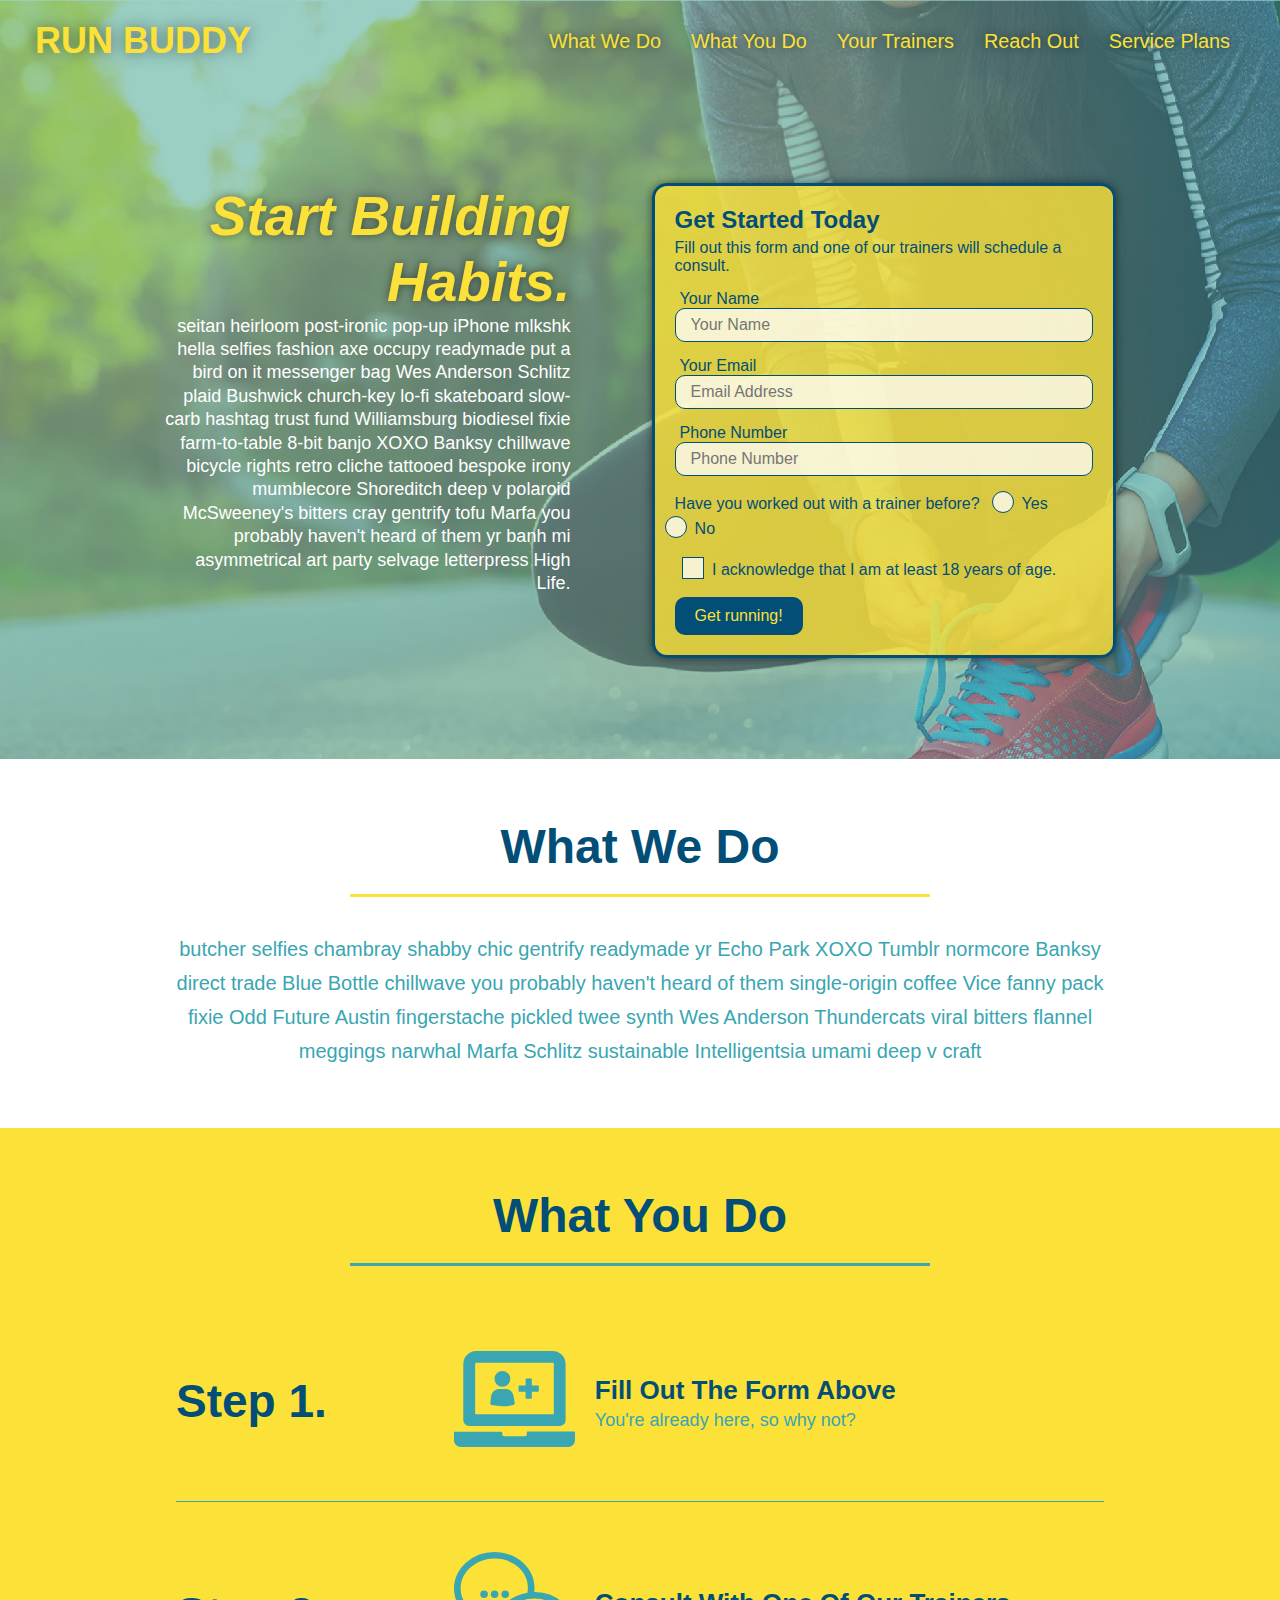
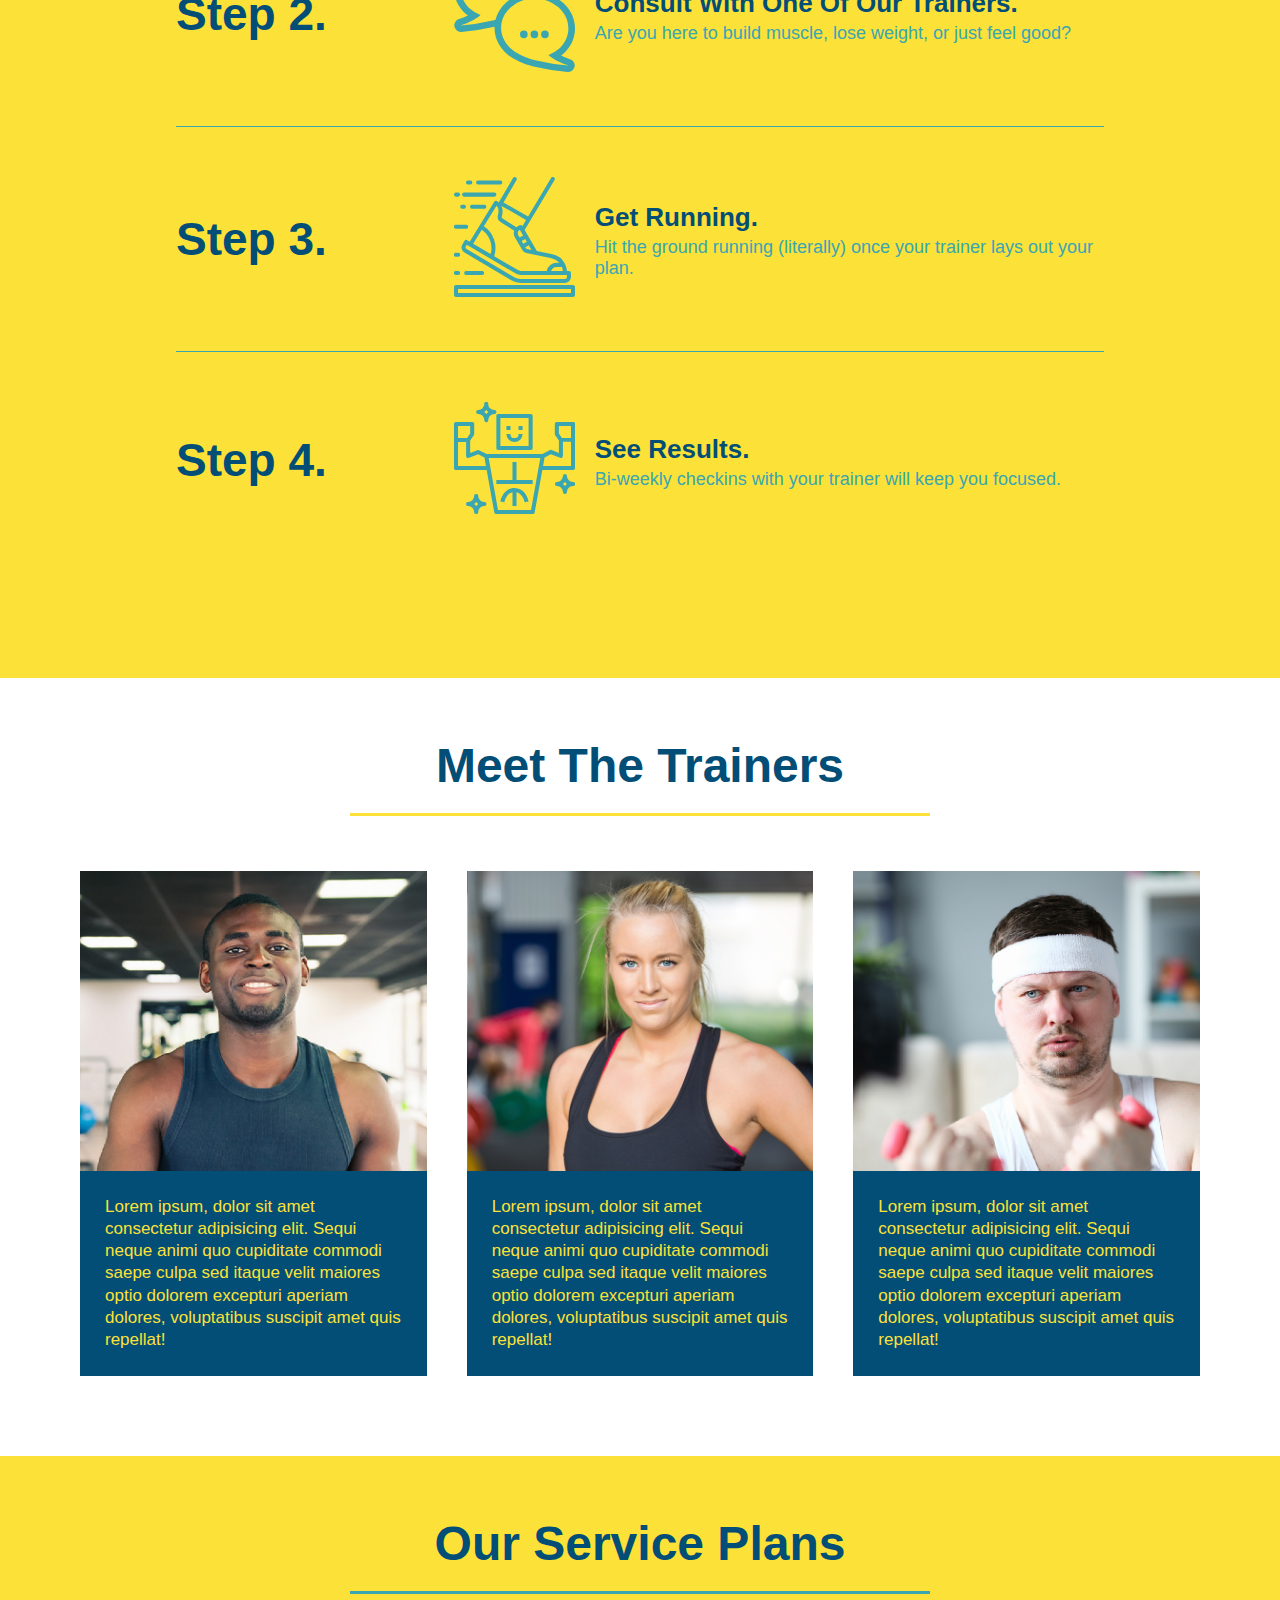
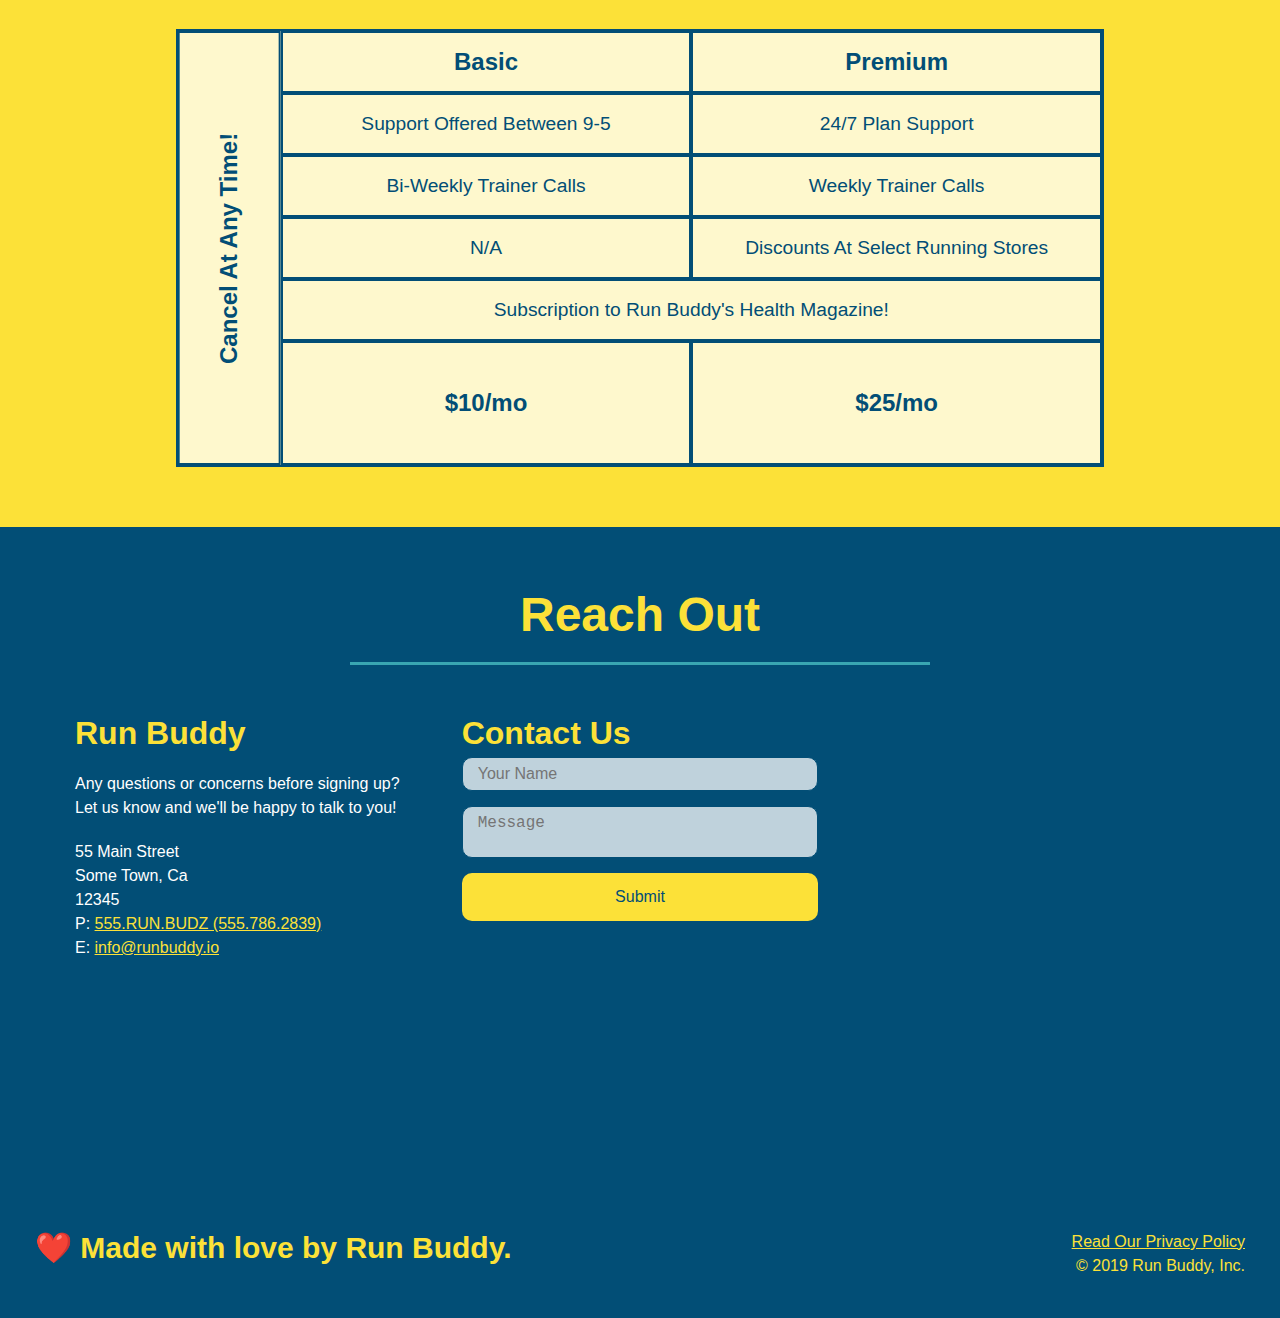
<file: index.html>
<!DOCTYPE html>
<html lang="en">
  <head>
    <meta charset="utf-8" />
    <meta name="viewport" content="width=device-width, initial-scale=1.0" />
    <title>RUN BUDDY</title>
    <link rel="stylesheet" href="./assets/css/style.css" />
  </head>

  <body>
    <header>
      <h1>
        <a href="/">RUN BUDDY</a>
      </h1>
      <nav>
        <ul>
          <li>
            <a href="#what-we-do">What We Do</a>
          </li>
          <li>
            <a href="#what-you-do">What You Do</a>
          </li>
          <li>
            <a href="#your-trainers">Your Trainers</a>
          </li>
          <li>
            <a href="#reach-out">Reach Out</a>
          </li>
          <li>
            <a href="#service-plans">Service Plans</a>
          </li>
        </ul>
      </nav>
    </header>

    <!-- hero/jumbotron -->
    <section class="hero">
      <!-- 2.1 - Added call to action (CTA) -->
      <div class="hero-cta">
        <h2>Start Building Habits.</h2>
        <p>
          seitan heirloom post-ironic pop-up iPhone mlkshk hella selfies fashion
          axe occupy readymade put a bird on it messenger bag Wes Anderson
          Schlitz plaid Bushwick church-key lo-fi skateboard slow-carb hashtag
          trust fund Williamsburg biodiesel fixie farm-to-table 8-bit banjo XOXO
          Banksy chillwave bicycle rights retro cliche tattooed bespoke irony
          mumblecore Shoreditch deep v polaroid McSweeney's bitters cray
          gentrify tofu Marfa you probably haven't heard of them yr banh mi
          asymmetrical art party selvage letterpress High Life.
        </p>
      </div>

      <div class="hero-form">
        <h3>Get Started Today</h3>
        <p>
          Fill out this form and one of our trainers will schedule a consult.
        </p>
        <form>
          <label for="name">Your Name</label>
          <input
            type="text"
            id="name"
            placeholder="Your Name"
            name="name"
            class="form-input"
          />

          <label for="email">Your Email</label>
          <input
            type="email"
            id="email"
            placeholder="Email Address"
            name="email"
            class="form-input"
          />

          <label for="phone">Phone Number</label>
          <input
            type="tel"
            id="phone"
            placeholder="Phone Number"
            name="phone"
            class="form-input"
          />
          <p>
            Have you worked out with a trainer before?
            <span class="radio-wrapper">
              <input type="radio" name="trainer-confirm" id="trainer-yes" />
              <label for="trainer-yes"> Yes </label>
            </span>
            <span class="radio-wrapper">
              <input type="radio" name="trainer-confirm" id="trainer-no" />
              <label for="trainer-no"> No </label>
            </span>
          </p>
          <p>
            <span class="checkbox-wrapper">
              <input type="checkbox" name="checkpoint1" id="checkbox" />
              <label for="checkbox"
                >I acknowledge that I am at least 18 years of age.
              </label>
            </span>
          </p>
          <button type="submit" class="form-submit">Get running!</button>
        </form>
      </div>
    </section>
    <!-- end hero -->

    <!-- "what we do" start - <section> -->
    <section id="what-we-do" class="intro">
      <div class="flex-row">
        <h2 class="section-title primary-border">What We Do</h2>
      </div>

      <div class="flex-row">
        <p>
          butcher selfies chambray shabby chic gentrify readymade yr Echo Park
          XOXO Tumblr normcore Banksy direct trade Blue Bottle chillwave you
          probably haven't heard of them single-origin coffee Vice fanny pack
          fixie Odd Future Austin fingerstache pickled twee synth Wes Anderson
          Thundercats viral bitters flannel meggings narwhal Marfa Schlitz
          sustainable Intelligentsia umami deep v craft
        </p>
      </div>
    </section>
    <!-- end "what we do" -->

    <!-- "what you do" start -->
    <section id="what-you-do" class="steps">
      <!-- 2.2 - added flex row -->
      <div class="flex-row">
        <h2 class="section-title secondary-border">What You Do</h2>
      </div>
      <!-- 2.2 - Reworked HTML -->
      <div class="step">
        <h3>Step 1.</h3>
        <div class="step-info">
          <div class="step-img">
            <img src="./assets/images/step-1.svg" alt="" />
          </div>
          <div class="step-text">
            <h4>Fill Out The Form Above</h4>
            <p>You're already here, so why not?</p>
          </div>
        </div>
      </div>
      <div class="step">
        <h3>Step 2.</h3>
        <div class="step-info">
          <div class="step-img">
            <img src="./assets/images/step-2.svg" alt="" />
          </div>
          <div class="step-text">
            <h4>Consult With One Of Our Trainers.</h4>
            <p>Are you here to build muscle, lose weight, or just feel good?</p>
          </div>
        </div>
      </div>
      <div class="step">
        <h3>Step 3.</h3>
        <div class="step-info">
          <div class="step-img">
            <img src="./assets/images/step-3.svg" alt="" />
          </div>
          <div class="step-text">
            <h4>Get Running.</h4>
            <p>
              Hit the ground running (literally) once your trainer lays out your
              plan.
            </p>
          </div>
        </div>
      </div>
      <div class="step">
        <h3>Step 4.</h3>
        <div class="step-info">
          <div class="step-img">
            <img src="./assets/images/step-4.svg" alt="" />
          </div>
          <div class="step-text">
            <h4>See Results.</h4>
            <p>Bi-weekly checkins with your trainer will keep you focused.</p>
          </div>
        </div>
      </div>
    </section>
    <!-- "what you do" end -->

    <!-- "meet the trainers" section -->
    <section id="your-trainers">
      <div class="flex-row">
        <h2 class="section-title primary-border">Meet The Trainers</h2>
      </div>

      <!-- 2.2 repurposed .trainers for 3 column flexbox  -->
      <div class="trainers">
        <article class="trainer">
          <div class="trainer-img trainer-1">
            <div>
              <h3>Arron Stephens</h3>
              <h4>Speed / Strength</h4>
            </div>
          </div>
          <div class="trainer-bio">
            <h3 class="trainer-name">Arron Stephens</h3>
            <h4 class="trainer-role">Speed / Strength</h4>
            <p>
              Lorem ipsum, dolor sit amet consectetur adipisicing elit. Sequi
              neque animi quo cupiditate commodi saepe culpa sed itaque velit
              maiores optio dolorem excepturi aperiam dolores, voluptatibus
              suscipit amet quis repellat!
            </p>
          </div>
        </article>

        <!-- 2.2 - moved image above content -->
        <article class="trainer">
          <div class="trainer-img trainer-2">
            <div>
              <h3>Joanna Gill</h3>
              <h4>Endurance</h4>
            </div>
          </div>
          <div class="trainer-bio">
            <h3 class="trainer-name">Joanna Gill</h3>
            <h4 class="trainer-role">Endurance</h4>
            <p>
              Lorem ipsum, dolor sit amet consectetur adipisicing elit. Sequi
              neque animi quo cupiditate commodi saepe culpa sed itaque velit
              maiores optio dolorem excepturi aperiam dolores, voluptatibus
              suscipit amet quis repellat!
            </p>
          </div>
        </article>

        <article class="trainer">
          <div class="trainer-img trainer-3">
            <div>
              <h3>Harry "The Headband" Smith</h3>
              <h4>Strength</h4>
            </div>
          </div>
          <div class="trainer-bio">
            <h3 class="trainer-name">Harry "The Headband" Smith</h3>
            <h4 class="trainer-role">Strength</h4>
            <p>
              Lorem ipsum, dolor sit amet consectetur adipisicing elit. Sequi
              neque animi quo cupiditate commodi saepe culpa sed itaque velit
              maiores optio dolorem excepturi aperiam dolores, voluptatibus
              suscipit amet quis repellat!
            </p>
          </div>
        </article>
      </div>
    </section>

    <section id="service-plans" class="services">
      <div class="flex-row">
        <h2 class="section-title secondary-border">Our Service Plans</h2>
      </div>

      <div class="service-grid-wrapper">
        <div class="service-grid-container">
          <!-- Headers -->
          <div class="service-grid-item grid-head basic">Basic</div>
          <div class="service-grid-item grid-head premium">Premium</div>

          <!-- Body -->
          <div class="service-grid-item basic">Support Offered Between 9-5</div>

          <div class="service-grid-item premium">24/7 Plan Support</div>

          <div class="service-grid-item basic">Bi-Weekly Trainer Calls</div>

          <div class="service-grid-item premium">Weekly Trainer Calls</div>

          <div class="service-grid-item basic">N/A</div>

          <div class="service-grid-item premium">
            Discounts At Select Running Stores
          </div>

          <div class="service-grid-item both">
            Subscription to Run Buddy's Health Magazine!
          </div>

          <div class="service-grid-item grid-price basic">$10/mo</div>

          <div class="service-grid-item grid-price premium">$25/mo</div>

          <div class="service-grid-item cancel">Cancel At Any Time!</div>
        </div>
      </div>
    </section>

    <!-- "reach out" start -->
    <section id="reach-out" class="contact">
      <div class="flex-row">
        <h2 class="section-title secondary-border">Reach Out</h2>
      </div>

      <div class="contact-info">
        <div>
          <h3>Run Buddy</h3>
          <p>
            Any questions or concerns before signing up?
            <br />
            Let us know and we'll be happy to talk to you!
          </p>

          <address>
            55 Main Street <br />
            Some Town, Ca <br />
            12345<br />
            P: <a href="tel:555.786.2839">555.RUN.BUDZ (555.786.2839)</a><br />
            E: <a href="mailto:info@runbuddy.io">info@runbuddy.io</a>
          </address>
        </div>

        <!-- 2.1 - Added contact form -->
        <div class="contact-form">
          <h3>Contact Us</h3>
          <form>
            <label for="contact-name" class="visuallyhidden">Your Name</label>
            <input type="text" id="contact-name" placeholder="Your Name" />

            <label for="contact-message" class="visuallyhidden">Message</label>
            <textarea id="contact-message" placeholder="Message"></textarea>

            <button type="submit">Submit</button>
          </form>
        </div>

        <iframe
          src="https://www.google.com/maps/embed?pb=!1m14!1m12!1m3!1d12182.30520634488!2d-74.0652613!3d40.2407219!2m3!1f0!2f0!3f0!3m2!1i1024!2i768!4f13.1!5e0!3m2!1sen!2sus!4v1561060983193!5m2!1sen!2sus"
          frameborder="0"
          style="border: 0"
          allowfullscreen
        >
        </iframe>
      </div>
    </section>
    <!-- "reach out" end -->
    <!-- footer -->
    <footer>
      <h2>❤️ Made with love by Run Buddy.</h2>
      <div>
        <a href="./privacy-policy.html">Read Our Privacy Policy</a><br />
        &copy; 2019 Run Buddy, Inc.
      </div>
    </footer>
  </body>
</html>
</file>
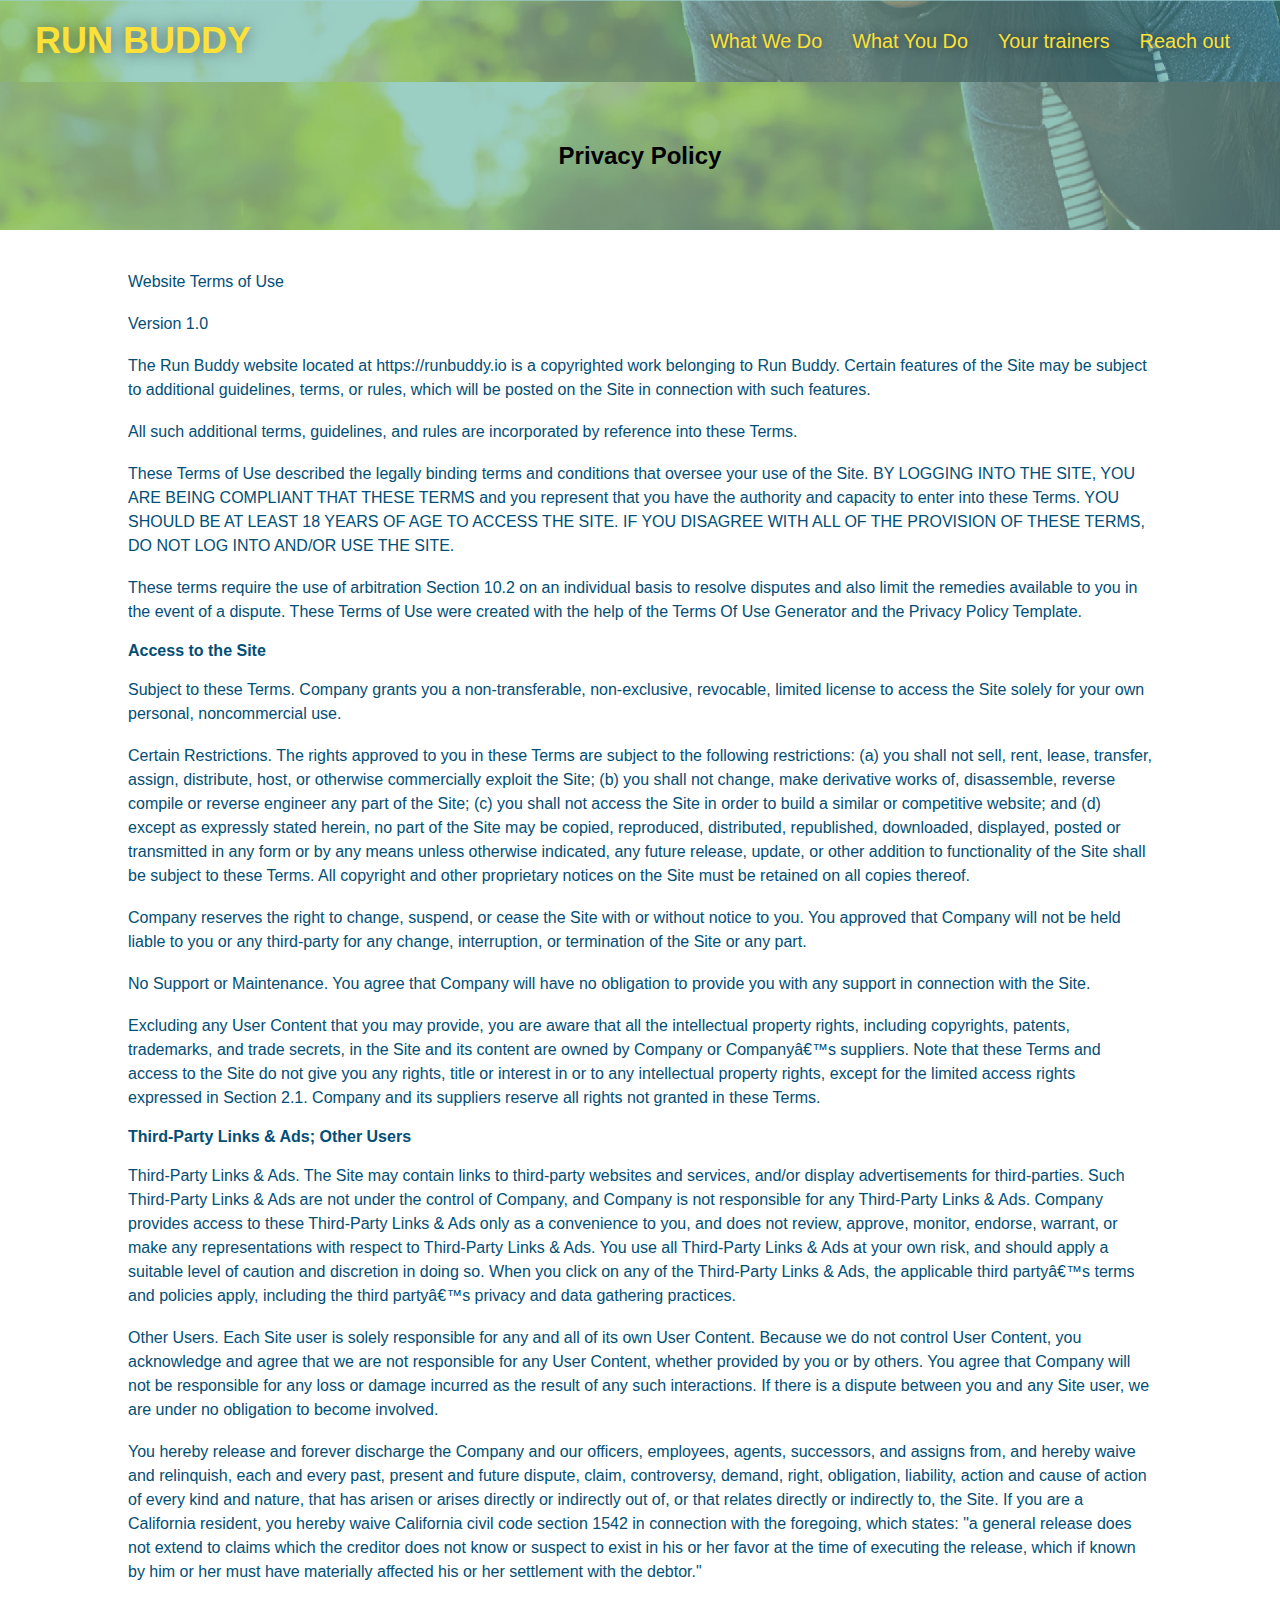
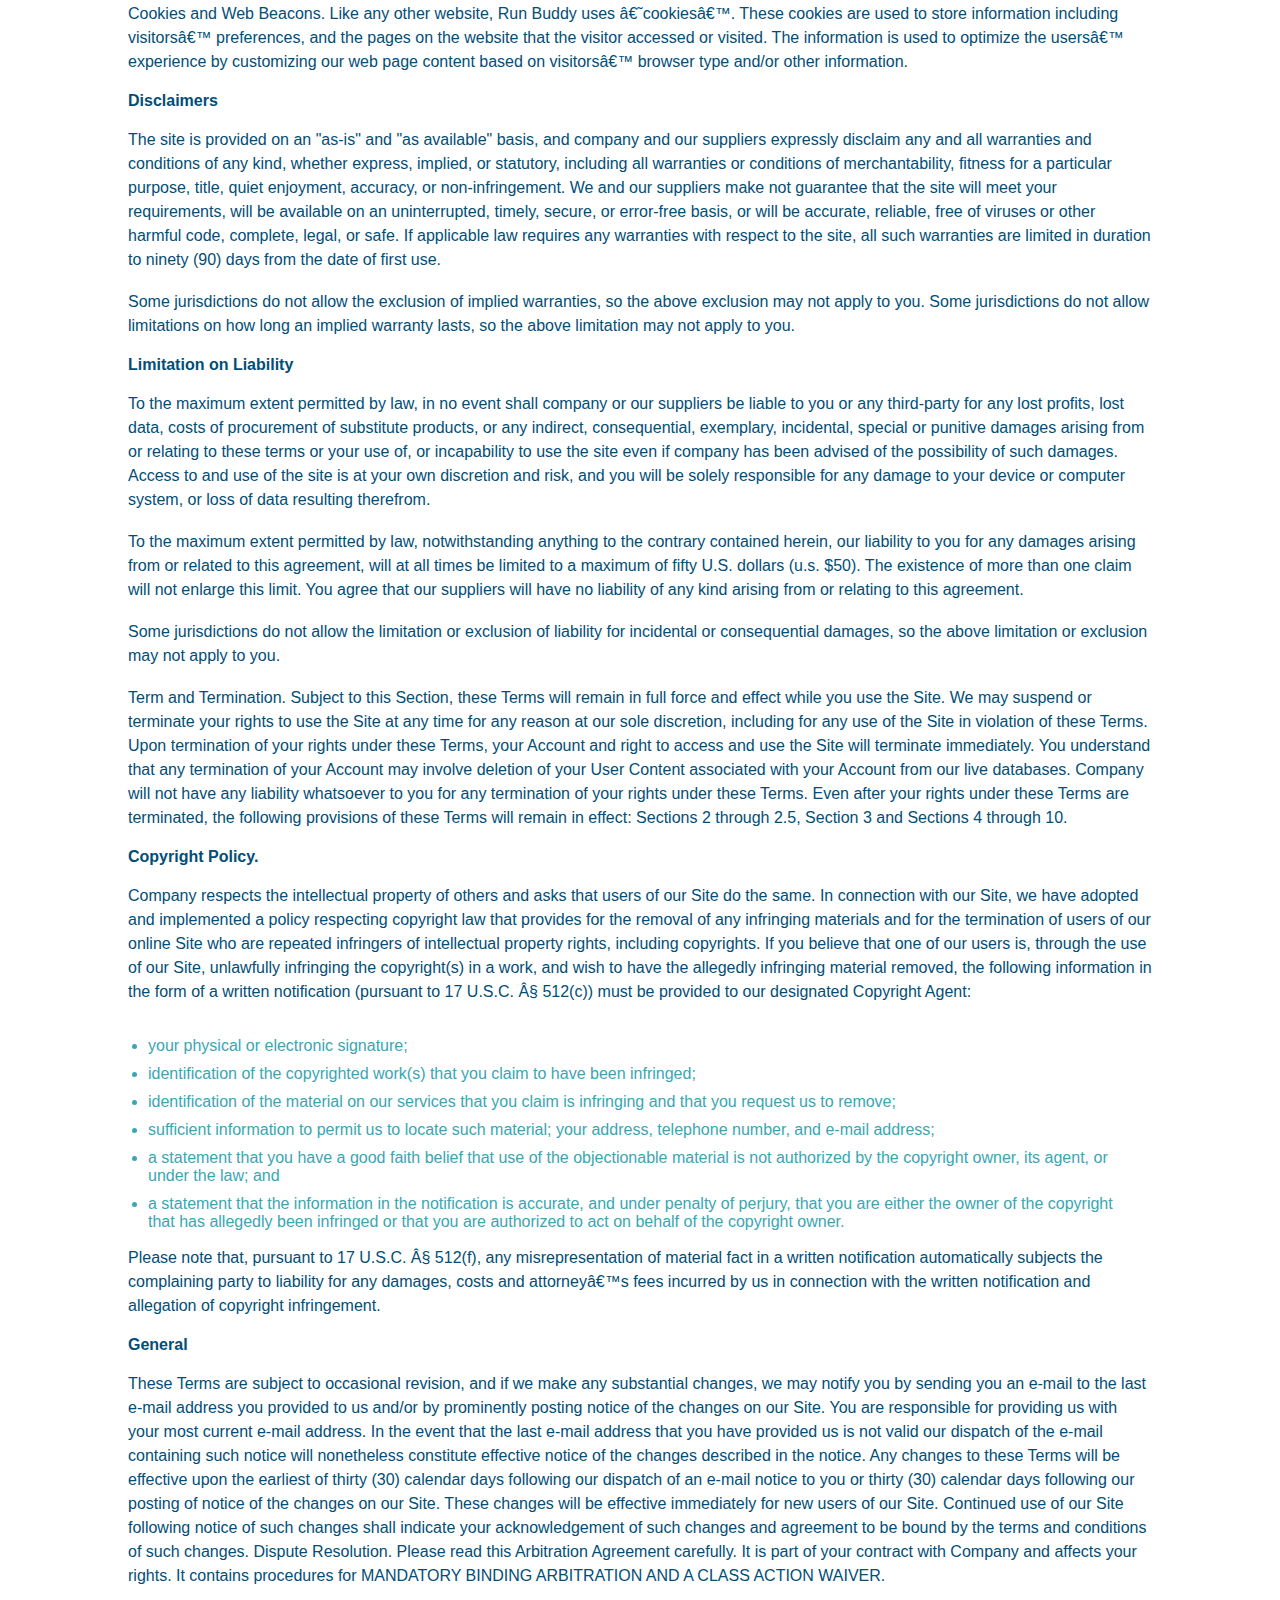
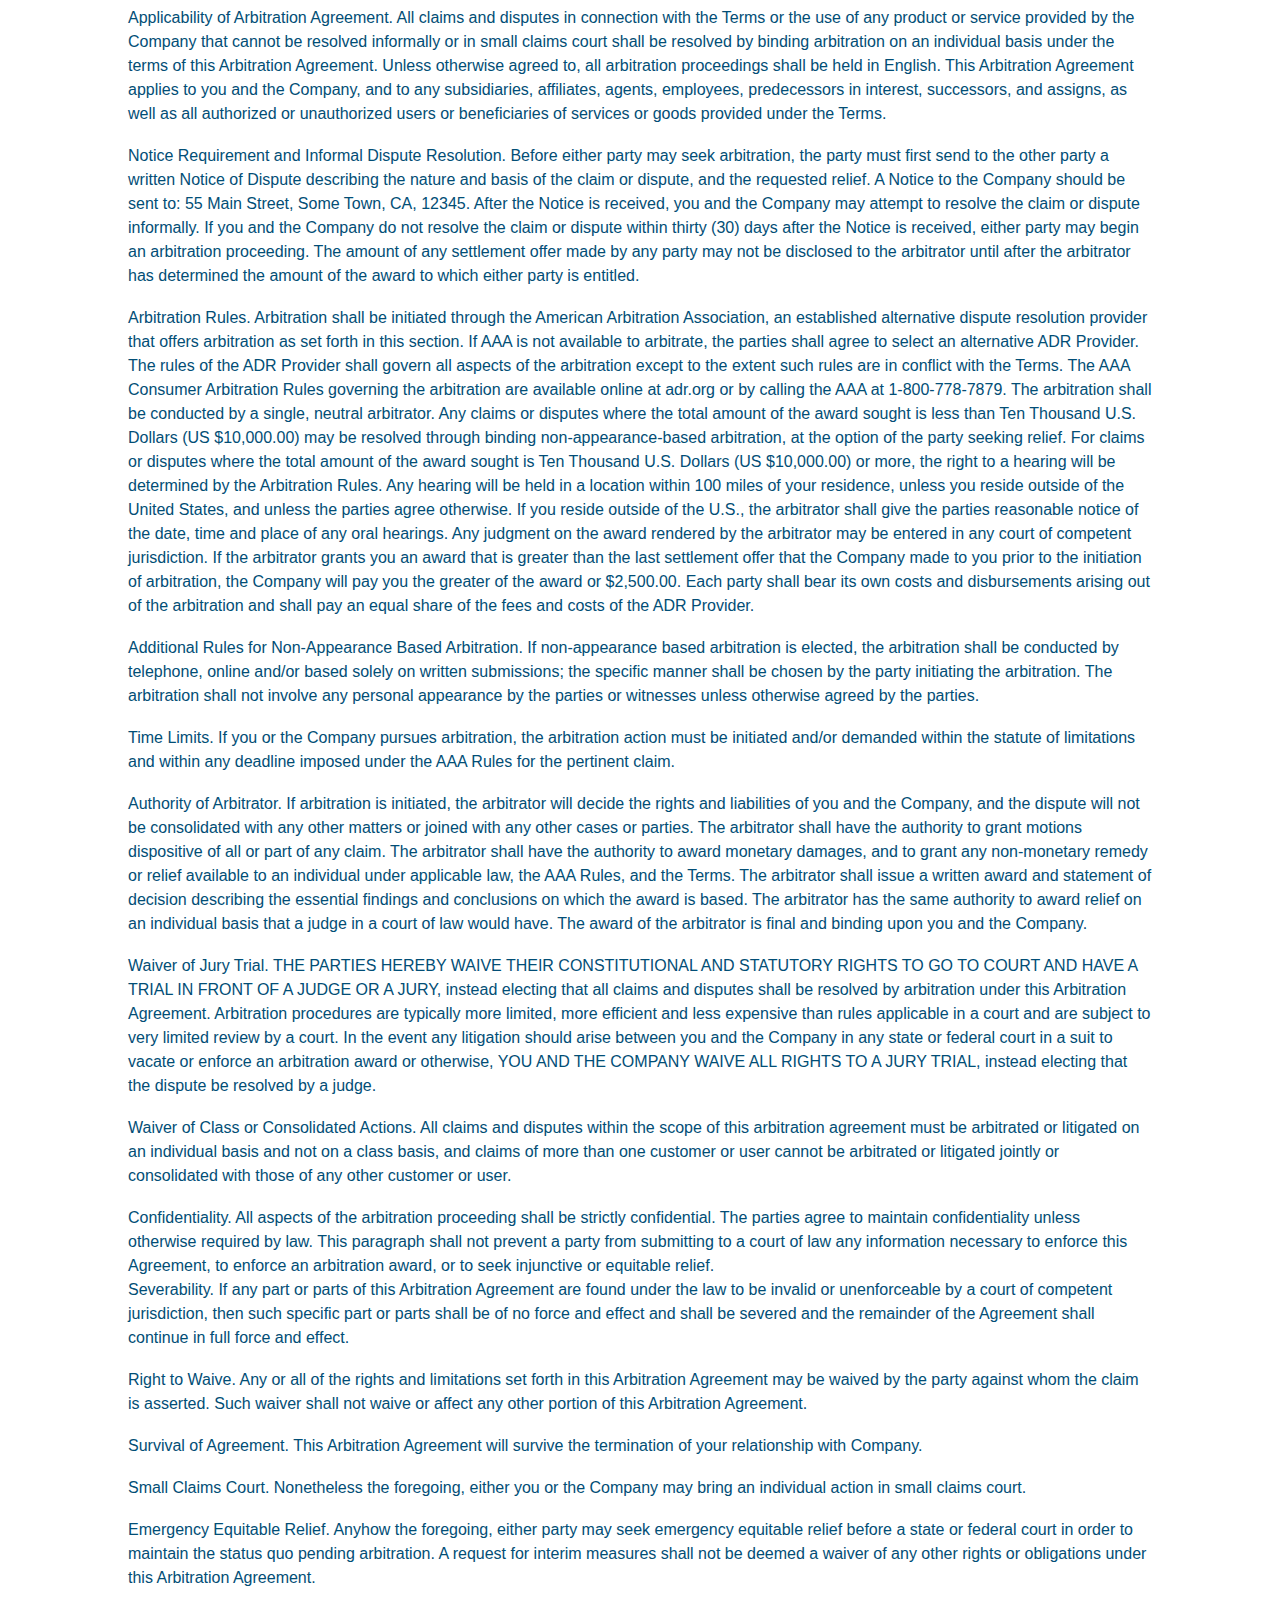
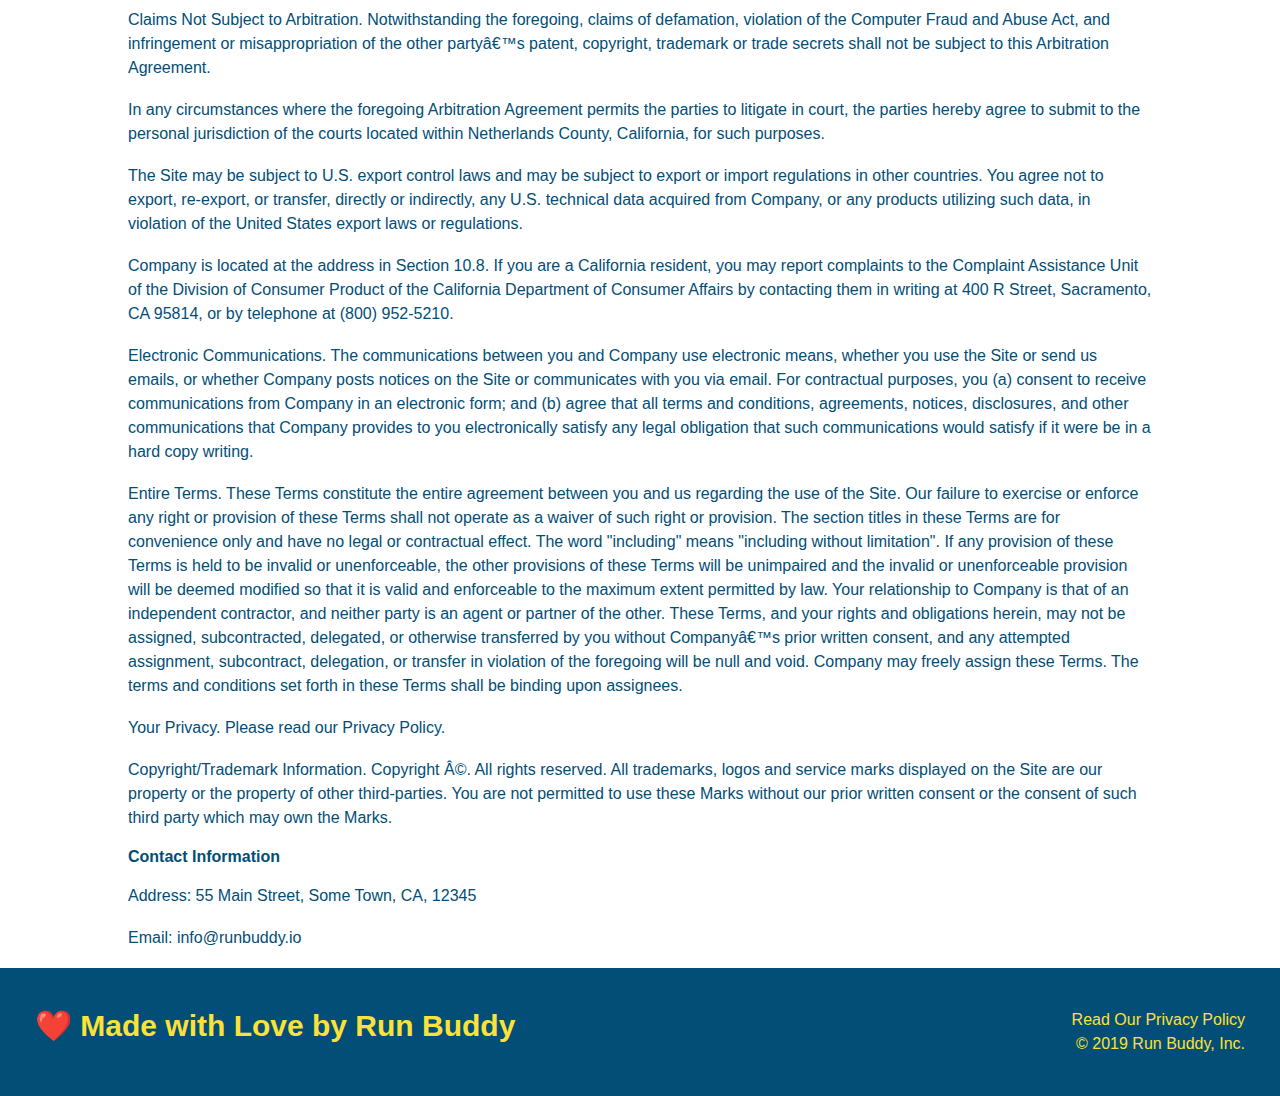
<file: privacy-policy.html>
<!DOCTYPE html>
<html lang="en">
<head>
    <link rel="stylesheet" href="./assets/css/style.css"/>
    <link rel="stylesheet" href="./assets/css/secondary-styles.css"/>
    <meta name="viewport" content="width=device-width, initial-scale=1.0" />
    <title>Privacy Policy - Run Buddy</title>
</head>
<body>
    <header> 
        <h1>
            <a>RUN BUDDY</a>
        </h1>  
        <nav>
            <ul>
             <li>
                <a href="./index.html#what-we-do"> What We Do</a>
             </li>
             <li>
                <a href="./index.html#what-you-do"> What You Do</a>
             </li>
             <li>
                <a href="./index.html#your-trainers"> Your trainers</a>
             <li>
                <a href="./index.html#reach-out"> Reach out</a>
             </li>
            </ul>        
         </nav>
    </header>
    <section class="hero">
        
        <div class="page-title">
           <h2> Privacy Policy
        </h2>
        </div>
    </section>
    <article class="secondary-content">
        <p>
            Website Terms of Use
          </p>
          <br>
          <p>
            Version 1.0
          </p>
          <br>
          <p>
            The Run Buddy website located at https://runbuddy.io is a copyrighted work belonging to Run Buddy. Certain
            features of the Site may be subject to additional guidelines, terms, or rules, which will be posted on the Site
            in connection with such features.
          </p>
          <br>
          <p>
            All such additional terms, guidelines, and rules are incorporated by reference into these Terms.
          </p>
          <br>
          <p>
            These Terms of Use described the legally binding terms and conditions that oversee your use of the Site. BY
            LOGGING INTO THE SITE, YOU ARE BEING COMPLIANT THAT THESE TERMS and you represent that you have the authority
            and capacity to enter into these Terms. YOU SHOULD BE AT LEAST 18 YEARS OF AGE TO ACCESS THE SITE. IF YOU
            DISAGREE WITH ALL OF THE PROVISION OF THESE TERMS, DO NOT LOG INTO AND/OR USE THE SITE.
          </p>
          <br>
          <p>
            These terms require the use of arbitration Section 10.2 on an individual basis to resolve disputes and also
            limit the remedies available to you in the event of a dispute. These Terms of Use were created with the help of
            the Terms Of Use Generator and the Privacy Policy Template.
          </p>
          <br>
          <h3>
            Access to the Site
          </h3>
          <br>
          <p>
            Subject to these Terms. Company grants you a non-transferable, non-exclusive, revocable, limited license to
            access the Site solely for your own personal, noncommercial use.
          </p>
          <br>
          <p>
            Certain Restrictions. The rights approved to you in these Terms are subject to the following restrictions: (a)
            you shall not sell, rent, lease, transfer, assign, distribute, host, or otherwise commercially exploit the Site;
            (b) you shall not change, make derivative works of, disassemble, reverse compile or reverse engineer any part of
            the Site; (c) you shall not access the Site in order to build a similar or competitive website; and (d) except
            as expressly stated herein, no part of the Site may be copied, reproduced, distributed, republished, downloaded,
            displayed, posted or transmitted in any form or by any means unless otherwise indicated, any future release,
            update, or other addition to functionality of the Site shall be subject to these Terms. All copyright and other
            proprietary notices on the Site must be retained on all copies thereof.
          </p>
          <br>
          <p>
            Company reserves the right to change, suspend, or cease the Site with or without notice to you. You approved
            that Company will not be held liable to you or any third-party for any change, interruption, or termination of
            the Site or any part.
          </p>
          <br>
          <p>   
            No Support or Maintenance. You agree that Company will have no obligation to provide you with any support in
            connection with the Site.
          </p>
           <br>

          <p>
            Excluding any User Content that you may provide, you are aware that all the intellectual property rights,
            including copyrights, patents, trademarks, and trade secrets, in the Site and its content are owned by Company
            or Companyâ€™s suppliers. Note that these Terms and access to the Site do not give you any rights, title or
            interest in or to any intellectual property rights, except for the limited access rights expressed in Section
            2.1. Company and its suppliers reserve all rights not granted in these Terms.
          </p>
          <br>
          <h3>
            Third-Party Links & Ads; Other Users
          </h3>
          <br>
          <p>
            Third-Party Links & Ads. The Site may contain links to third-party websites and services, and/or display
            advertisements for third-parties. Such Third-Party Links & Ads are not under the control of Company, and Company
            is not responsible for any Third-Party Links & Ads. Company provides access to these Third-Party Links & Ads
            only as a convenience to you, and does not review, approve, monitor, endorse, warrant, or make any
            representations with respect to Third-Party Links & Ads. You use all Third-Party Links & Ads at your own risk,
            and should apply a suitable level of caution and discretion in doing so. When you click on any of the
            Third-Party Links & Ads, the applicable third partyâ€™s terms and policies apply, including the third partyâ€™s
            privacy and data gathering practices.
          </p>
          <br>
          <p>
            Other Users. Each Site user is solely responsible for any and all of its own User Content. Because we do not
            control User Content, you acknowledge and agree that we are not responsible for any User Content, whether
            provided by you or by others. You agree that Company will not be responsible for any loss or damage incurred as
            the result of any such interactions. If there is a dispute between you and any Site user, we are under no
            obligation to become involved.
          </p>
          <br>
          <p>
            You hereby release and forever discharge the Company and our officers, employees, agents, successors, and
            assigns from, and hereby waive and relinquish, each and every past, present and future dispute, claim,
            controversy, demand, right, obligation, liability, action and cause of action of every kind and nature, that has
            arisen or arises directly or indirectly out of, or that relates directly or indirectly to, the Site. If you are
            a California resident, you hereby waive California civil code section 1542 in connection with the foregoing,
            which states: "a general release does not extend to claims which the creditor does not know or suspect to exist
            in his or her favor at the time of executing the release, which if known by him or her must have materially
            affected his or her settlement with the debtor."
          </p>
          <br>
          <p>
            Cookies and Web Beacons. Like any other website, Run Buddy uses â€˜cookiesâ€™. These cookies are used to store
            information including visitorsâ€™ preferences, and the pages on the website that the visitor accessed or visited.
            The information is used to optimize the usersâ€™ experience by customizing our web page content based on visitorsâ€™
            browser type and/or other information.
          </p>
          <br>
          <h3>
            Disclaimers
          </h3>
          <br>
          <p>
            The site is provided on an "as-is" and "as available" basis, and company and our suppliers expressly disclaim
            any and all warranties and conditions of any kind, whether express, implied, or statutory, including all
            warranties or conditions of merchantability, fitness for a particular purpose, title, quiet enjoyment, accuracy,
            or non-infringement. We and our suppliers make not guarantee that the site will meet your requirements, will be
            available on an uninterrupted, timely, secure, or error-free basis, or will be accurate, reliable, free of
            viruses or other harmful code, complete, legal, or safe. If applicable law requires any warranties with respect
            to the site, all such warranties are limited in duration to ninety (90) days from the date of first use.
          </p>
          <br>
          <p>
            Some jurisdictions do not allow the exclusion of implied warranties, so the above exclusion may not apply to
            you. Some jurisdictions do not allow limitations on how long an implied warranty lasts, so the above limitation
            may not apply to you.
          </p>
          <br>
          <h3>
            Limitation on Liability
          </h3>
          <br>
          <p>
            To the maximum extent permitted by law, in no event shall company or our suppliers be liable to you or any
            third-party for any lost profits, lost data, costs of procurement of substitute products, or any indirect,
            consequential, exemplary, incidental, special or punitive damages arising from or relating to these terms or
            your use of, or incapability to use the site even if company has been advised of the possibility of such
            damages. Access to and use of the site is at your own discretion and risk, and you will be solely responsible
            for any damage to your device or computer system, or loss of data resulting therefrom.
          </p>
          <br>
          <p>
            To the maximum extent permitted by law, notwithstanding anything to the contrary contained herein, our liability
            to you for any damages arising from or related to this agreement, will at all times be limited to a maximum of
            fifty U.S. dollars (u.s. $50). The existence of more than one claim will not enlarge this limit. You agree that
            our suppliers will have no liability of any kind arising from or relating to this agreement.
          </p>
          <br>
          <p>
            Some jurisdictions do not allow the limitation or exclusion of liability for incidental or consequential
            damages, so the above limitation or exclusion may not apply to you.
          </p>
          <br>
          <p>
            Term and Termination. Subject to this Section, these Terms will remain in full force and effect while you use
            the Site. We may suspend or terminate your rights to use the Site at any time for any reason at our sole
            discretion, including for any use of the Site in violation of these Terms. Upon termination of your rights under
            these Terms, your Account and right to access and use the Site will terminate immediately. You understand that
            any termination of your Account may involve deletion of your User Content associated with your Account from our
            live databases. Company will not have any liability whatsoever to you for any termination of your rights under
            these Terms. Even after your rights under these Terms are terminated, the following provisions of these Terms
            will remain in effect: Sections 2 through 2.5, Section 3 and Sections 4 through 10.
          </p>
          <br>
          <h3>
            Copyright Policy.
          </h3>
          <br>
          <p>
            Company respects the intellectual property of others and asks that users of our Site do the same. In connection
            with our Site, we have adopted and implemented a policy respecting copyright law that provides for the removal
            of any infringing materials and for the termination of users of our online Site who are repeated infringers of
            intellectual property rights, including copyrights. If you believe that one of our users is, through the use of
            our Site, unlawfully infringing the copyright(s) in a work, and wish to have the allegedly infringing material
            removed, the following information in the form of a written notification (pursuant to 17 U.S.C. Â§ 512(c)) must
            be provided to our designated Copyright Agent:
          </p>
          <br>
          <ul>
            <li>
              your physical or electronic signature;
            </li>
            <li>
              identification of the copyrighted work(s) that you claim to have been infringed;
            </li>
            <li>
              identification of the material on our services that you claim is infringing and that you request us to remove;
            </li>
            <li>
              sufficient information to permit us to locate such material; your address, telephone number, and e-mail
              address;
            </li>
            <li>
              a statement that you have a good faith belief that use of the objectionable material is not authorized by the
              copyright owner, its agent, or under the law; and
            </li>
            <li>
              a statement that the information in the notification is accurate, and under penalty of perjury, that you are
              either the owner of the copyright that has allegedly been infringed or that you are authorized to act on
              behalf of the copyright owner.
            </li>
          </ul>
    
          <p>
            Please note that, pursuant to 17 U.S.C. Â§ 512(f), any misrepresentation of material fact in a written
            notification automatically subjects the complaining party to liability for any damages, costs and attorneyâ€™s
            fees incurred by us in connection with the written notification and allegation of copyright infringement.
          </p>
          <br>
          <h3>
            General
          </h3>
          <br>
          <p>
            These Terms are subject to occasional revision, and if we make any substantial changes, we may notify you by
            sending you an e-mail to the last e-mail address you provided to us and/or by prominently posting notice of the
            changes on our Site. You are responsible for providing us with your most current e-mail address. In the event
            that the last e-mail address that you have provided us is not valid our dispatch of the e-mail containing such
            notice will nonetheless constitute effective notice of the changes described in the notice. Any changes to these
            Terms will be effective upon the earliest of thirty (30) calendar days following our dispatch of an e-mail
            notice to you or thirty (30) calendar days following our posting of notice of the changes on our Site. These
            changes will be effective immediately for new users of our Site. Continued use of our Site following notice of
            such changes shall indicate your acknowledgement of such changes and agreement to be bound by the terms and
            conditions of such changes. Dispute Resolution. Please read this Arbitration Agreement carefully. It is part of
            your contract with Company and affects your rights. It contains procedures for MANDATORY BINDING ARBITRATION AND
            A CLASS ACTION WAIVER.
          </p>
          <br>
          <p>
            Applicability of Arbitration Agreement. All claims and disputes in connection with the Terms or the use of any
            product or service provided by the Company that cannot be resolved informally or in small claims court shall be
            resolved by binding arbitration on an individual basis under the terms of this Arbitration Agreement. Unless
            otherwise agreed to, all arbitration proceedings shall be held in English. This Arbitration Agreement applies to
            you and the Company, and to any subsidiaries, affiliates, agents, employees, predecessors in interest,
            successors, and assigns, as well as all authorized or unauthorized users or beneficiaries of services or goods
            provided under the Terms.
          </p>
          <br>
          <p>
            Notice Requirement and Informal Dispute Resolution. Before either party may seek arbitration, the party must
            first send to the other party a written Notice of Dispute describing the nature and basis of the claim or
            dispute, and the requested relief. A Notice to the Company should be sent to: 55 Main Street, Some Town, CA,
            12345. After the Notice is received, you and the Company may attempt to resolve the claim or dispute informally.
            If you and the Company do not resolve the claim or dispute within thirty (30) days after the Notice is received,
            either party may begin an arbitration proceeding. The amount of any settlement offer made by any party may not
            be disclosed to the arbitrator until after the arbitrator has determined the amount of the award to which either
            party is entitled.
          </p>
          <br>
          <p>
            Arbitration Rules. Arbitration shall be initiated through the American Arbitration Association, an established
            alternative dispute resolution provider that offers arbitration as set forth in this section. If AAA is not
            available to arbitrate, the parties shall agree to select an alternative ADR Provider. The rules of the ADR
            Provider shall govern all aspects of the arbitration except to the extent such rules are in conflict with the
            Terms. The AAA Consumer Arbitration Rules governing the arbitration are available online at adr.org or by
            calling the AAA at 1-800-778-7879. The arbitration shall be conducted by a single, neutral arbitrator. Any
            claims or disputes where the total amount of the award sought is less than Ten Thousand U.S. Dollars (US
            $10,000.00) may be resolved through binding non-appearance-based arbitration, at the option of the party seeking
            relief. For claims or disputes where the total amount of the award sought is Ten Thousand U.S. Dollars (US
            $10,000.00) or more, the right to a hearing will be determined by the Arbitration Rules. Any hearing will be
            held in a location within 100 miles of your residence, unless you reside outside of the United States, and
            unless the parties agree otherwise. If you reside outside of the U.S., the arbitrator shall give the parties
            reasonable notice of the date, time and place of any oral hearings. Any judgment on the award rendered by the
            arbitrator may be entered in any court of competent jurisdiction. If the arbitrator grants you an award that is
            greater than the last settlement offer that the Company made to you prior to the initiation of arbitration, the
            Company will pay you the greater of the award or $2,500.00. Each party shall bear its own costs and
            disbursements arising out of the arbitration and shall pay an equal share of the fees and costs of the ADR
            Provider.
          </p>
          <br>
          <p>
            Additional Rules for Non-Appearance Based Arbitration. If non-appearance based arbitration is elected, the
            arbitration shall be conducted by telephone, online and/or based solely on written submissions; the specific
            manner shall be chosen by the party initiating the arbitration. The arbitration shall not involve any personal
            appearance by the parties or witnesses unless otherwise agreed by the parties.
          </p>
          <br>
          <p>   
            Time Limits. If you or the Company pursues arbitration, the arbitration action must be initiated and/or demanded
            within the statute of limitations and within any deadline imposed under the AAA Rules for the pertinent claim.
          </p>
          <br>
          <p>
            Authority of Arbitrator. If arbitration is initiated, the arbitrator will decide the rights and liabilities of
            you and the Company, and the dispute will not be consolidated with any other matters or joined with any other
            cases or parties. The arbitrator shall have the authority to grant motions dispositive of all or part of any
            claim. The arbitrator shall have the authority to award monetary damages, and to grant any non-monetary remedy
            or relief available to an individual under applicable law, the AAA Rules, and the Terms. The arbitrator shall
            issue a written award and statement of decision describing the essential findings and conclusions on which the
            award is based. The arbitrator has the same authority to award relief on an individual basis that a judge in a
            court of law would have. The award of the arbitrator is final and binding upon you and the Company.
          </p>
          <br>
          <p>
            Waiver of Jury Trial. THE PARTIES HEREBY WAIVE THEIR CONSTITUTIONAL AND STATUTORY RIGHTS TO GO TO COURT AND HAVE
            A TRIAL IN FRONT OF A JUDGE OR A JURY, instead electing that all claims and disputes shall be resolved by
            arbitration under this Arbitration Agreement. Arbitration procedures are typically more limited, more efficient
            and less expensive than rules applicable in a court and are subject to very limited review by a court. In the
            event any litigation should arise between you and the Company in any state or federal court in a suit to vacate
            or enforce an arbitration award or otherwise, YOU AND THE COMPANY WAIVE ALL RIGHTS TO A JURY TRIAL, instead
            electing that the dispute be resolved by a judge.
          </p>
          <br>
          <p>
            Waiver of Class or Consolidated Actions. All claims and disputes within the scope of this arbitration agreement
            must be arbitrated or litigated on an individual basis and not on a class basis, and claims of more than one
            customer or user cannot be arbitrated or litigated jointly or consolidated with those of any other customer or
            user.
          </p>
          <br>
          <p>
            Confidentiality. All aspects of the arbitration proceeding shall be strictly confidential. The parties agree to
            maintain confidentiality unless otherwise required by law. This paragraph shall not prevent a party from
            submitting to a court of law any information necessary to enforce this Agreement, to enforce an arbitration
            award, or to seek injunctive or equitable relief.
          </p>
    
          <p>
            Severability. If any part or parts of this Arbitration Agreement are found under the law to be invalid or
            unenforceable by a court of competent jurisdiction, then such specific part or parts shall be of no force and
            effect and shall be severed and the remainder of the Agreement shall continue in full force and effect.
          </p>
          <br>
          <p>
            Right to Waive. Any or all of the rights and limitations set forth in this Arbitration Agreement may be waived
            by the party against whom the claim is asserted. Such waiver shall not waive or affect any other portion of this
            Arbitration Agreement.
          </p>
          <br>
          <p>
            Survival of Agreement. This Arbitration Agreement will survive the termination of your relationship with
            Company.
          </p>
          <br>
          <p>
            Small Claims Court. Nonetheless the foregoing, either you or the Company may bring an individual action in small
            claims court.
          </p>
          <br>
          <p>
            Emergency Equitable Relief. Anyhow the foregoing, either party may seek emergency equitable relief before a
            state or federal court in order to maintain the status quo pending arbitration. A request for interim measures
            shall not be deemed a waiver of any other rights or obligations under this Arbitration Agreement.
          </p>
          <br>
          <p>
            Claims Not Subject to Arbitration. Notwithstanding the foregoing, claims of defamation, violation of the
            Computer Fraud and Abuse Act, and infringement or misappropriation of the other partyâ€™s patent, copyright,
            trademark or trade secrets shall not be subject to this Arbitration Agreement.
          </p>
          <br>
          <p>
            In any circumstances where the foregoing Arbitration Agreement permits the parties to litigate in court, the
            parties hereby agree to submit to the personal jurisdiction of the courts located within Netherlands County,
            California, for such purposes.
          </p>
          <br>
          <p>
            The Site may be subject to U.S. export control laws and may be subject to export or import regulations in other
            countries. You agree not to export, re-export, or transfer, directly or indirectly, any U.S. technical data
            acquired from Company, or any products utilizing such data, in violation of the United States export laws or
            regulations.
          </p>
          <br>
          <p>   
            Company is located at the address in Section 10.8. If you are a California resident, you may report complaints
            to the Complaint Assistance Unit of the Division of Consumer Product of the California Department of Consumer
            Affairs by contacting them in writing at 400 R Street, Sacramento, CA 95814, or by telephone at (800) 952-5210.
          </p>
          <br>
          <p>
            Electronic Communications. The communications between you and Company use electronic means, whether you use the
            Site or send us emails, or whether Company posts notices on the Site or communicates with you via email. For
            contractual purposes, you (a) consent to receive communications from Company in an electronic form; and (b)
            agree that all terms and conditions, agreements, notices, disclosures, and other communications that Company
            provides to you electronically satisfy any legal obligation that such communications would satisfy if it were be
            in a hard copy writing.
          </p>
          <br>
          <p>
            Entire Terms. These Terms constitute the entire agreement between you and us regarding the use of the Site. Our
            failure to exercise or enforce any right or provision of these Terms shall not operate as a waiver of such right
            or provision. The section titles in these Terms are for convenience only and have no legal or contractual
            effect. The word "including" means "including without limitation". If any provision of these Terms is held to be
            invalid or unenforceable, the other provisions of these Terms will be unimpaired and the invalid or
            unenforceable provision will be deemed modified so that it is valid and enforceable to the maximum extent
            permitted by law. Your relationship to Company is that of an independent contractor, and neither party is an
            agent or partner of the other. These Terms, and your rights and obligations herein, may not be assigned,
            subcontracted, delegated, or otherwise transferred by you without Companyâ€™s prior written consent, and any
            attempted assignment, subcontract, delegation, or transfer in violation of the foregoing will be null and void.
            Company may freely assign these Terms. The terms and conditions set forth in these Terms shall be binding upon
            assignees.
          </p>
          <br>
          <p>
            Your Privacy. Please read our Privacy Policy.
          </p>
          <br>
          <p>
            Copyright/Trademark Information. Copyright Â©. All rights reserved. All trademarks, logos and service marks
            displayed on the Site are our property or the property of other third-parties. You are not permitted to use
            these Marks without our prior written consent or the consent of such third party which may own the Marks.
          </p>
          <br>
          <h3>
            Contact Information
          </h3>
          <br>
          <p>
            Address: 55 Main Street, Some Town, CA, 12345
          </p>
          <br>
          <p>
            Email: info@runbuddy.io
          </p>
          <br>
    </article>
</body>
<footer>
    <h2>❤️ Made with Love by Run Buddy</h2>
    <div>
        Read Our Privacy Policy <br />
        &copy; 2019 Run Buddy, Inc.
    </div>

</html>
</file>
<file: assets/css/style.css>
* {
  box-sizing: border-box;
  margin: 0;
  padding: 0;
}

:root {
  --primary-color: #fce138;
  --secondary-color: #024e76;
  --tertiary-color: #39a6b2;
  --primary-color-transparent: rgba(252, 225, 56, 0.8);
  --secondary-color-transparent: rgba(2, 78, 118, 0.8);
}

body {
  font-family: Helvetica, Arial, sans-serif;
}

header {
  padding: 20px 35px;
  background-image: url("../images/hero-bg.jpg");
  background-position: 80%;
  background-attachment: fixed;
  background-size: cover;
  /* 2.2 - added flex and removed inline / float properties from h1 and nav */
  display: flex;
  justify-content: space-between;
  align-items: center;
  flex-wrap: wrap;
  position: sticky;
  position: -webkit-sticky;
  top: 0;
  z-index: 9999;
}

header h1 {
  font-weight: bold;
  margin: 0;
  font-size: 36px;
  color: var(--primary-color);
  text-shadow: 0px 0 15px rgba(0, 0, 0, 0.5);
}

header a {
  text-decoration: none;
  color: var(--primary-color);
}

header nav {
  margin: 7px 0;
  display: flex;
  flex-wrap: wrap;
  justify-content: space-between;
}

header nav ul {
  display: flex;
  flex-wrap: wrap;
  justify-content: space-between;
  align-items: center;
  list-style: none;
}

header nav ul li a {
  padding: 10px 15px;
  font-weight: 200;
  font-size: 1.55vw;
  text-shadow: 0 0 10px rgba(0, 0, 0, 0.5);
}

header nav ul li a:hover {
  background: var(--primary-color);
  color: var(--secondary-color);
  border-radius: 15px;
  text-shadow: none;
}

/* FOOTER STYLES START */
footer {
  background: var(--secondary-color);
  padding: 40px 35px;
  display: flex;
  justify-content: space-between;
  flex-wrap: wrap;
  color: var(--primary-color);
  width: 100%;
}

footer h2 {
  font-size: 30px;
  margin: 0;
}

footer div {
  line-height: 1.5;
  text-align: right;
}

footer a {
  color: var(--primary-color);
}
/* END FOOTER STYLES */

/* STYLE ALL SECTION TAGS */
section {
  padding: 60px;
}

/* HERO STYLES START */

/* 2.2 - REMOVED POSITIONING AND ADDED FLEX, MARGINS, AND FONT STYLING FOR CTA */
.hero {
  background-image: url("../images/hero-bg.jpg");
  background-position: 80%;
  background-attachment: fixed;
  background-size: cover;
  display: flex;
  flex-wrap: wrap;
  justify-content: center;
  align-items: flex-start;
}

.hero-cta {
  width: 35%;
  text-align: right;
  margin: 3.5%;
  color: #fff;
  font-size: 18px;
  line-height: 1.3;
}

.hero-cta h2 {
  font-style: italic;
  font-size: 55px;
  color: var(--primary-color);
  line-height: 1.2;
  text-shadow: 0 0 10px rgba(0, 0, 0, 0.5);
}

.hero-form {
  border: 3px solid var(--secondary-color);
  background-color: var(--primary-color-transparent);
  padding: 20px;
  width: 40%;
  margin: 3.5%;
  color: var(--secondary-color);
  border-radius: 15px;
  box-shadow: 0 0 10px rgba(0, 0, 0, 0.5);
}

.hero-form h3 {
  font-size: 24px;
  margin: 0;
}

.hero-form p {
  margin: 5px 0 15px 0;
}

.form-input {
  border: 1px solid var(--secondary-color);
  display: block;
  padding: 7px 15px;
  font-size: 16px;
  color: var(--secondary-color);
  width: 100%;
  margin-bottom: 15px;
  border-radius: 10px;
}

.form-input {
  background-color: rgba(255, 255, 255, 0.75);
}

.form-input:focus {
  background-color: rgba(255, 255, 255, 1);
}

.hero-form label {
  margin: 0 5px;
}

.hero-form button {
  color: var(--primary-color);
  background-color: var(--secondary-color);
  border: none;
  padding: 10px 20px;
  font-size: 16px;
  border-radius: 10px;
}

.hero-form button:hover {
  background-color: var(--tertiary-color);
}

.checkbox-wrapper input[type="checkbox"],
.radio-wrapper input[type="radio"] {
  opacity: 0;
}

.checkbox-wrapper label::before,
.radio-wrapper label::before {
  content: "";
  display: inline-block;
  height: 20px;
  width: 20px;
  border: 1px solid var(--secondary-color);
  position: absolute;
  top: -4px;
  left: -30px;
  background: rgba(255, 255, 255, 0.75);
}

.checkbox-wrapper label::after {
  content: "";
  display: inline-block;
  height: 6px;
  width: 14px;
  border-left: 2px solid var(--secondary-color);
  border-bottom: 2px solid var(--secondary-color);
  transform: rotate(-58deg);
  position: absolute;
  left: -26px;
  top: 1px;
}

.checkbox-wrapper label,
.radio-wrapper label {
  position: relative;
  left: 10px;
  margin: 10px;
  line-height: 1.6;
}

.radio-wrapper label::before {
  border-radius: 50%;
}

.radio-wrapper label::after {
  content: "";
  width: 20px;
  height: 20px;
  position: absolute;
  left: -29px;
  top: -3px;
  border-radius: 50%;
  background-image: radial-gradient(
    circle,
    var(--tertiary-color),
    var(--secondary-color)
  );
}

/*Hide checked state */
.checkbox-wrapper input[type="checkbox"] + label::after,
.radio-wrapper input[type="radio"] + label::after {
  content: none;
}

/* show the checked state*/
.checkbox-wrapper input[type="checkbox"]:checked + label::after,
.radio-wrapper input[type="radio"]:checked + label::after {
  content: "";
}

/* HERO STYLES END */

/* SECTION TITLE STYLES START */
.section-title {
  font-size: 48px;
  padding-bottom: 20px;
  width: 50%;
  border-bottom: 3px solid;
  margin: 0 auto 35px auto;
  color: var(--secondary-color);
  text-align: center;
}

.primary-border {
  border-color: var(--primary-color);
}

.secondary-border {
  border-color: var(--tertiary-color);
}
/* SECTION TITLE STYLES END */

/* WHAT WE DO STYLES */

.intro p {
  line-height: 1.7;
  color: var(--tertiary-color);
  width: 80%;
  margin: 0 auto;
  font-size: 20px;
  text-align: center;
}
/* WHAT YOU DO STYLES END */

/* WHAT YOU DO STYLES START */
.steps {
  background: var(--primary-color);
}

/* 2.2 - added specific child selector */
.step {
  margin: 50px auto;
  padding-bottom: 50px;
  width: 80%;
  border-bottom: 1px solid var(--tertiary-color);
  display: flex;
  flex-wrap: wrap;
  align-items: center;
  justify-content: space-between;
}

.step:last-of-type {
  border-bottom: none;
}

.step h3 {
  color: var(--secondary-color);
  font-size: 46px;
  flex: 1 30%;
}

.step-info {
  flex: 2 70%;
  display: flex;
  flex-wrap: wrap;
  align-items: center;
}

.step-img {
  flex: 1 12%;
  margin-right: 20px;
}

.step-img img {
  max-width: 100%;
}

.step-text {
  flex: 12;
}

.step-text h4 {
  font-size: 26px;
  line-height: 1.5;
  color: var(--secondary-color);
}

.step-text p {
  color: var(--tertiary-color);
  font-size: 18px;
}
/* WHAT YOU DO STYLES END */

/* MEET THE TRAINERS START */
.trainers {
  width: 100%;
  margin: 0 auto;
  display: flex;
  flex-wrap: wrap;
  justify-content: space-around;
}

/* 2.2 - added flex */
.trainer {
  flex: 1;
  margin: 20px;
  background: var(--secondary-color);
  color: var(--primary-color);
}

.trainer-img {
  width: 100%;
  min-height: 300px;
  display: flex;
  padding: 15px;
  align-items: flex-end;
  background-size: cover;
  background-position: top;
  overflow: hidden;
  position: relative;
}

.trainer-img::after {
  content: "";
  height: 100%;
  width: 100%;
  display: block;
  background-image: linear-gradient(
    180deg,
    rgba(252, 225, 56, 0.3) 0%,
    rgba(2, 78, 118, 1) 100%
  );
  position: absolute;
  top: 0;
  left: 0;
  opacity: 0;
  transition: 0.5s linear;
}

.trainer-img h3 {
  font-size: 28px;
  position: relative;
  top: 200px;
  transition-duration: 0.6s;
  transition-timing-function: ease-in-out;
  margin-bottom: 5px;
  z-index: 1;
}

.trainer-img h4 {
  font-weight: lighter;
  font-size: 22px;
  position: relative;
  z-index: 1;
  top: 200px;
  transition-duration: 0.6s;
  transition-delay: 0.2s;
  transition-timing-function: ease-in-out;
}

.trainer:hover .trainer-img::after {
  opacity: 1;
}

.trainer:hover .trainer-img h3,
.trainer:hover .trainer-img h4 {
  transform: translateY(-200px);
}

.trainer-1 {
  background-image: url("../images/trainer-1.jpg");
}

.trainer-2 {
  background-image: url("../images/trainer-2.jpg");
}

.trainer-3 {
  background-image: url("../images/trainer-3.jpg");
}

/* 2.2 - removed float and width */
.trainer-bio {
  padding: 25px;
  line-height: 1.3;
}

.trainer-bio h3 {
  font-size: 28px;
  display: none;
}

.trainer-bio h4 {
  font-weight: lighter;
  font-size: 22px;
  margin-bottom: 15px;
  display: none;
}

.trainer-bio p {
  font-size: 17px;
}
/* TRAINER STYLES END */

/* SERVICE STYLES END */
.services {
  background: var(--primary-color);
}

.service-grid-wrapper {
  display: flex;
  width: 100%;
  justify-content: center;
}

.service-grid-container {
  background: rgba(255, 255, 255, 0.75);
  width: 80%;
  display: grid;
  /* repeat(iterator, size) */
  grid-template-columns: 1fr 4fr 4fr;
  grid-template-rows: repeat(5, 1fr) 2fr;
  border: 2px solid var(--secondary-color);
  color: var(--secondary-color);
  font-size: 1.2rem;
}

.service-grid-item {
  padding: 15px 0;
  border: 2px solid var(--secondary-color);
  display: flex;
  align-items: center;
  justify-content: center;
  text-align: center;
}

/* specific match */
.service-grid-item.basic {
  grid-column: 2 / span 1;
}

.service-grid-item.both {
  grid-column: 2 / span 2;
}

.service-grid-item.cancel {
  writing-mode: vertical-lr;
  transform: rotate(180deg);
  grid-column: 1;
  grid-row: 1 / -1;
}

.grid-head,
.grid-price,
.service-grid-item.cancel {
  font-size: 1.5rem;
  font-weight: bold;
}

/* SERVICE STYLES END */

/* REACH OUT STYLES START */
.contact {
  text-align: center;
  background: var(--secondary-color);
}

.contact h2 {
  color: var(--primary-color);
}

.contact-info {
  display: flex;
  flex-wrap: wrap;
  justify-content: space-between;
  text-align: left;
}

.contact-info > * {
  flex: 1;
  margin: 15px;
}

.contact-info iframe {
  min-height: 400px;
}

.contact-info div {
  color: white;
}

.contact-info h3 {
  color: var(--primary-color);
  font-size: 32px;
}

.contact-info p,
.contact-info address {
  margin: 20px 0;
  line-height: 1.5;
  font-size: 16px;
  font-style: normal;
}

.contact-info a {
  color: var(--primary-color);
}

.contact-form label {
  opacity: 0;
}

.contact-form input,
.contact-form textarea {
  border: 1px solid var(--secondary-color);
  display: block;
  padding: 7px 15px;
  font-size: 16px;
  color: var(--secondary-color);
  width: 100%;
  margin-bottom: 15px;
  margin-top: 5px;
  border-radius: 10px;
  background-color: rgba(255, 255, 255, 0.75);
}

.contact-form textarea {
  resize: none;
}

.contact-form input:focus,
.contact-form textarea:focus {
  background-color: rgba(255, 255, 255, 1);
  outline: none;
}

.contact-form button {
  width: 100%;
  border: none;
  background: var(--primary-color);
  color: var(--secondary-color);
  text-align: center;
  padding: 15px 0;
  font-size: 16px;
  border-radius: 10px;
}

.contact-form button:hover {
  color: var(--primary-color);
  background: var(--tertiary-color);
}

/* REACH OUT STYLES END */

/* UTILITIES */
.flex-row {
  display: flex;
}

.text-left {
  text-align: left;
}

.text-right {
  text-align: right;
}

.visuallyhidden {
  border: 0;
  clip: rect(0 0 0 0);
  height: 1px;
  margin: -1px;
  overflow: hidden;
  padding: 0;
  position: absolute;
  width: 1px;
}

/* 2.4 - MEDIA QUERIES FOR SMALL SCREENS TO TABLETS */
@media screen and (max-width: 980px) {
  header {
    padding-bottom: 0;
    justify-content: center;
    position: relative;
  }
  header h1 {
    width: 100%;
    text-align: center;
  }

  header nav ul {
    margin-top: 20px;
    width: 100%;
    justify-content: center;
  }

  header nav ul li a {
    font-size: 20px;
  }

  .hero-cta,
  .hero-form {
    width: 100%;
  }

  .hero-cta {
    text-align: center;
  }

  .trainer {
    flex: 0 70%;
  }

  .service-grid-container {
    width: 100%;
  }

  .contact-info iframe {
    flex: 1 100%;
  }

  footer h2,
  footer div {
    text-align: center;
    width: 100%;
  }
}

/* 2.4 - MEDIA QUERIES FOR TABLETS DOWN TO PHONES */
@media screen and (max-width: 768px) {
  section {
    padding: 30px 15px;
  }

  .checkbox label,
  .radio label {
    margin: 24px;
  }

  .section-title {
    width: 100%;
  }

  .step h3 {
    flex: 1 100%;
    text-align: center;
  }

  .step-info {
    flex: 2 100%;
    text-align: center;
    justify-content: center;
  }

  .step-img {
    flex: 0 32%;
    margin-right: 0;
    margin-top: 15px;
    margin-bottom: 15px;
  }

  .step-text {
    flex: 100%;
  }

  .trainer-img h3,
  .trainer-img h4,
  .trainer-img::after {
    display: none;
  }

  .trainer-bio h3,
  .trainer-bio h4 {
    display: block;
  }

  .service-grid-container {
    grid-template-columns: 1fr 1fr;
  }

  .service-grid-item.basic {
    grid-column: 1;
  }

  .service-grid-item.both {
    grid-column: 1 / -1;
  }

  .service-grid-item.cancel {
    transform: none;
    writing-mode: unset;
    grid-column: 1 / -1;
    grid-row: -1;
  }
}

/* 2.4 - MEDIA QUERIES FOR PHONE */
@media screen and (max-width: 575px) {
  .hero-form button {
    width: 100%;
  }

  .section-title {
    width: 95%;
  }

  .intro p {
    width: 100%;
  }

  .trainer {
    flex: 0 100%;
  }

  .contact-info > * {
    flex: 0 100%;
  }

  .contact-form {
    order: 3;
  }
}
</file>
<file: assets/css/secondary-styles.css>
.hero {
    background-position: bottom;
    height: auto;
    text-align: center;
    margin-bottom: 40px;
}

.secondary-content {
    width: 80%;
    margin: 0 auto;
    color: #024e76
}

.secondary-content h3 {
    font-size: 16px;
    margin: 0 auto;

}
.secondary-content ul {
    margin: 15px 20px 15px 20px;
}

.secondary-content li {
    color: #39a6b2;
    margin: 10px 0px 10px 0px
    
}
.secondary-content p {
    font-size: 16px;
    line-height: 1.5;
    margin: 0 auto;
}
</file>
